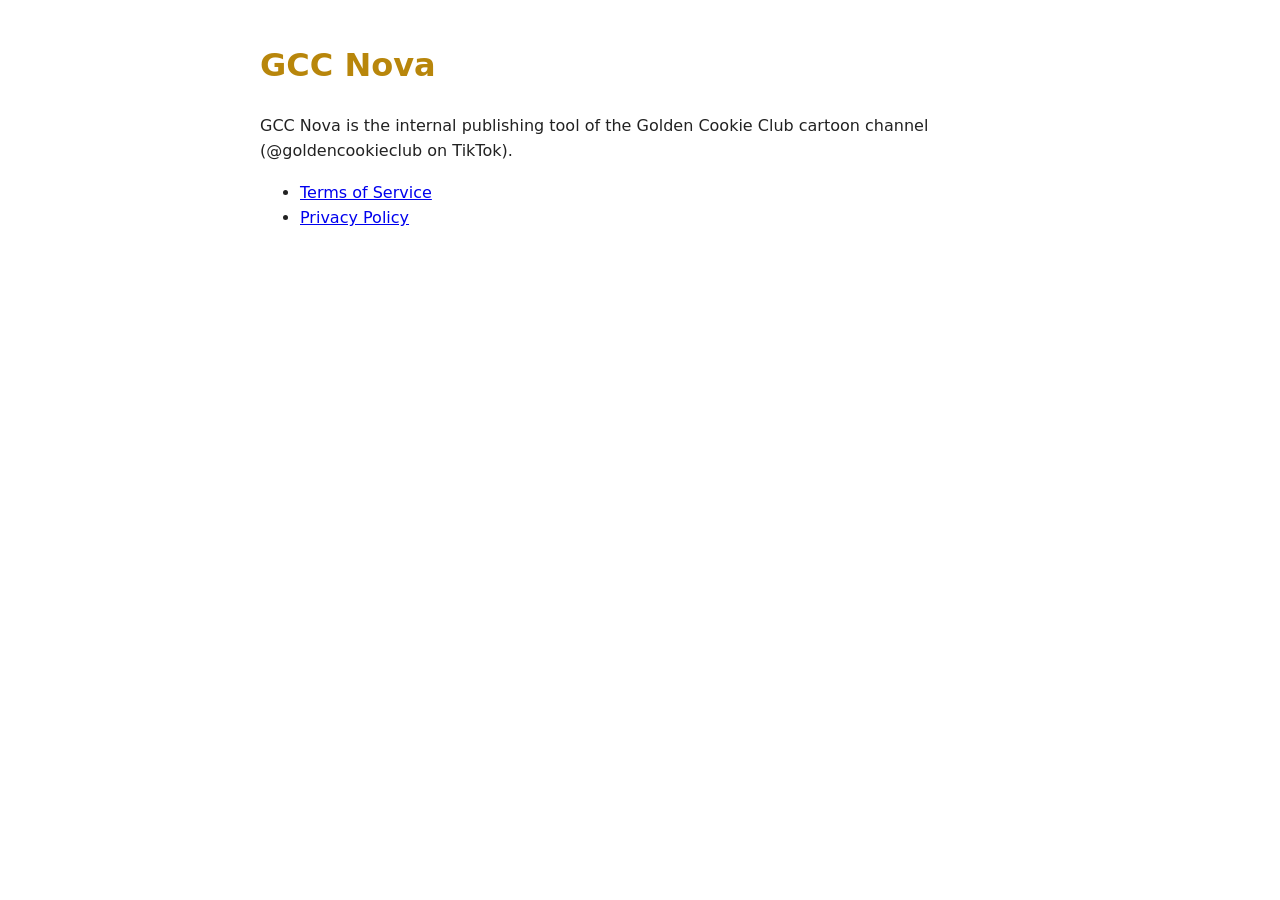
<file: index.html>
<!doctype html><html lang="en"><head><meta charset="utf-8"><meta name="viewport" content="width=device-width,initial-scale=1"><title>GCC Nova</title><link rel="stylesheet" href="style.css"></head><body>
<h1>GCC Nova</h1><p>GCC Nova is the internal publishing tool of the Golden Cookie Club cartoon channel (@goldencookieclub on TikTok).</p>
<ul><li><a href="terms.html">Terms of Service</a></li><li><a href="privacy.html">Privacy Policy</a></li></ul></body></html>
</file>
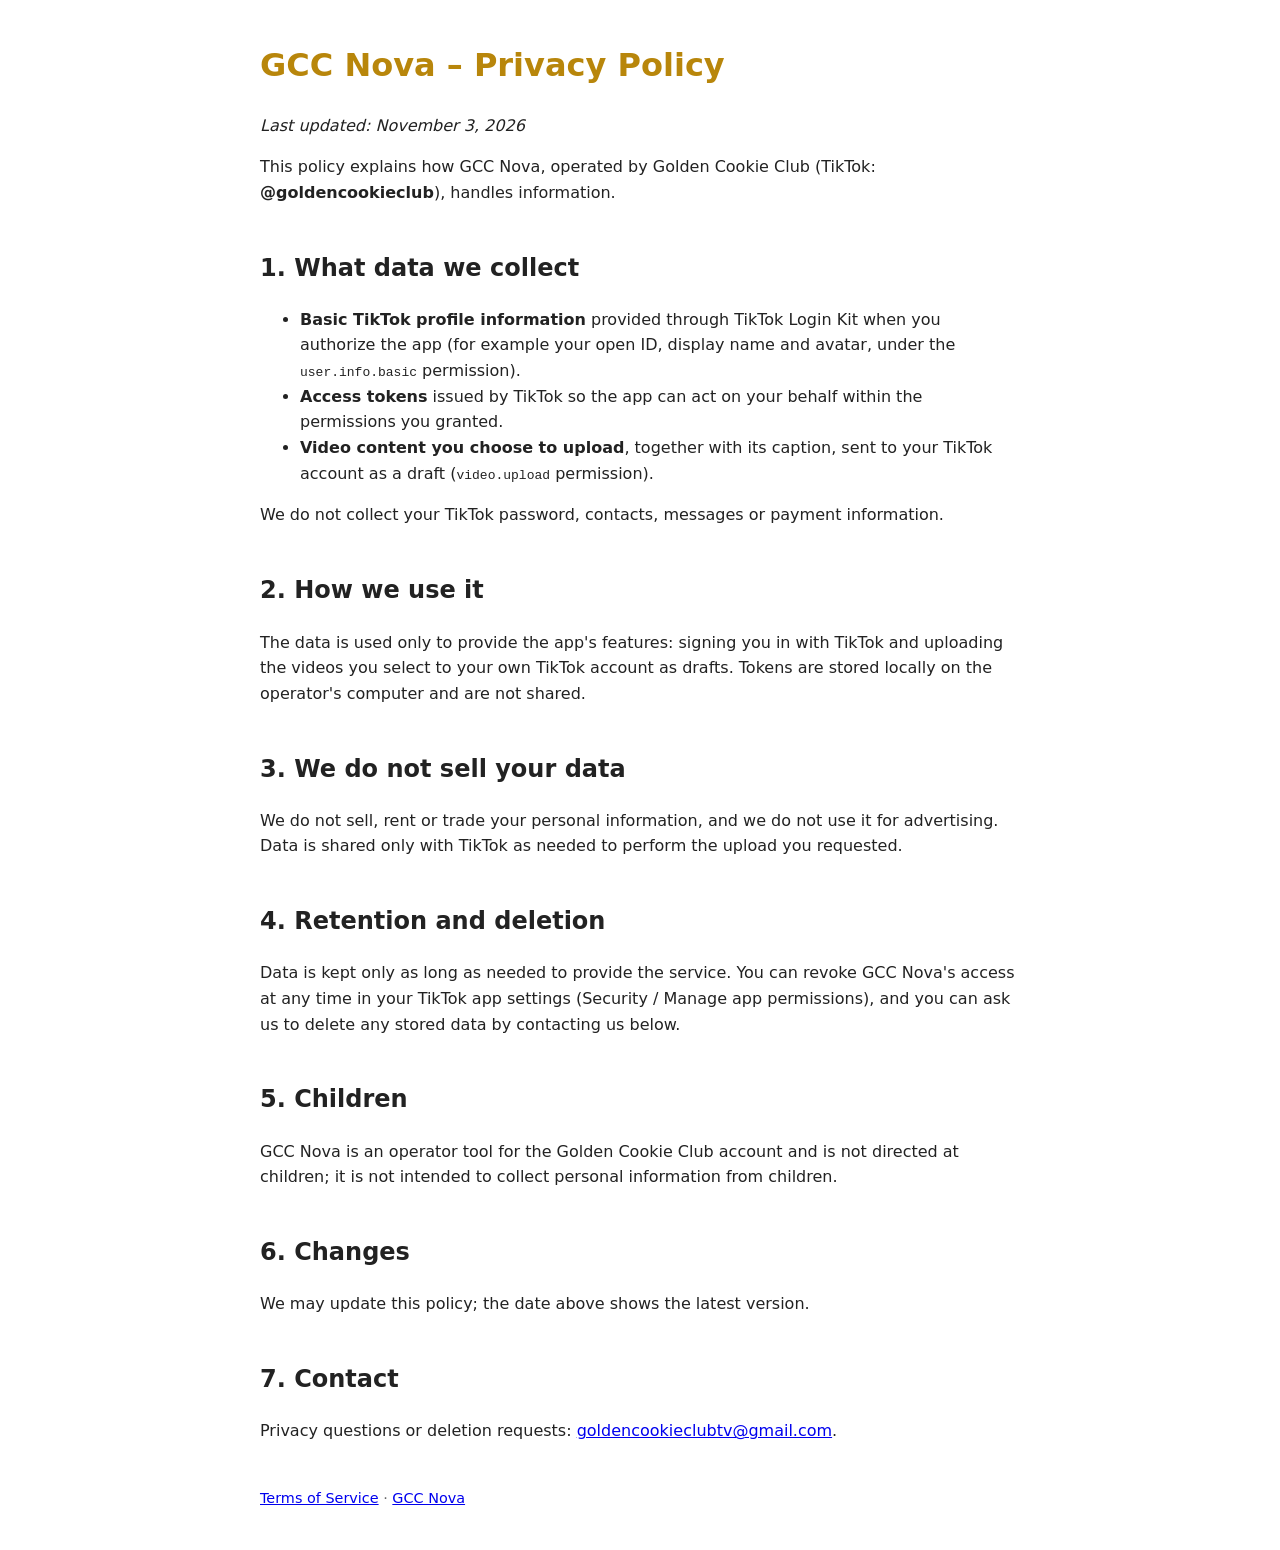
<file: privacy.html>
<!doctype html><html lang="en"><head><meta charset="utf-8"><meta name="viewport" content="width=device-width,initial-scale=1"><title>GCC Nova – Privacy Policy</title><link rel="stylesheet" href="style.css"></head><body>
<h1>GCC Nova – Privacy Policy</h1>
<p><em>Last updated: November 3, 2026</em></p>
<p>This policy explains how GCC Nova, operated by Golden Cookie Club (TikTok: <strong>@goldencookieclub</strong>), handles information.</p>
<h2>1. What data we collect</h2>
<ul>
<li><strong>Basic TikTok profile information</strong> provided through TikTok Login Kit when you authorize the app (for example your open ID, display name and avatar, under the <code>user.info.basic</code> permission).</li>
<li><strong>Access tokens</strong> issued by TikTok so the app can act on your behalf within the permissions you granted.</li>
<li><strong>Video content you choose to upload</strong>, together with its caption, sent to your TikTok account as a draft (<code>video.upload</code> permission).</li>
</ul>
<p>We do not collect your TikTok password, contacts, messages or payment information.</p>
<h2>2. How we use it</h2>
<p>The data is used only to provide the app's features: signing you in with TikTok and uploading the videos you select to your own TikTok account as drafts. Tokens are stored locally on the operator's computer and are not shared.</p>
<h2>3. We do not sell your data</h2>
<p>We do not sell, rent or trade your personal information, and we do not use it for advertising. Data is shared only with TikTok as needed to perform the upload you requested.</p>
<h2>4. Retention and deletion</h2>
<p>Data is kept only as long as needed to provide the service. You can revoke GCC Nova's access at any time in your TikTok app settings (Security / Manage app permissions), and you can ask us to delete any stored data by contacting us below.</p>
<h2>5. Children</h2>
<p>GCC Nova is an operator tool for the Golden Cookie Club account and is not directed at children; it is not intended to collect personal information from children.</p>
<h2>6. Changes</h2>
<p>We may update this policy; the date above shows the latest version.</p>
<h2>7. Contact</h2>
<p>Privacy questions or deletion requests: <a href="mailto:goldencookieclubtv@gmail.com">goldencookieclubtv@gmail.com</a>.</p>
<footer><a href="terms.html">Terms of Service</a> · <a href="index.html">GCC Nova</a></footer>
</body></html>
</file>
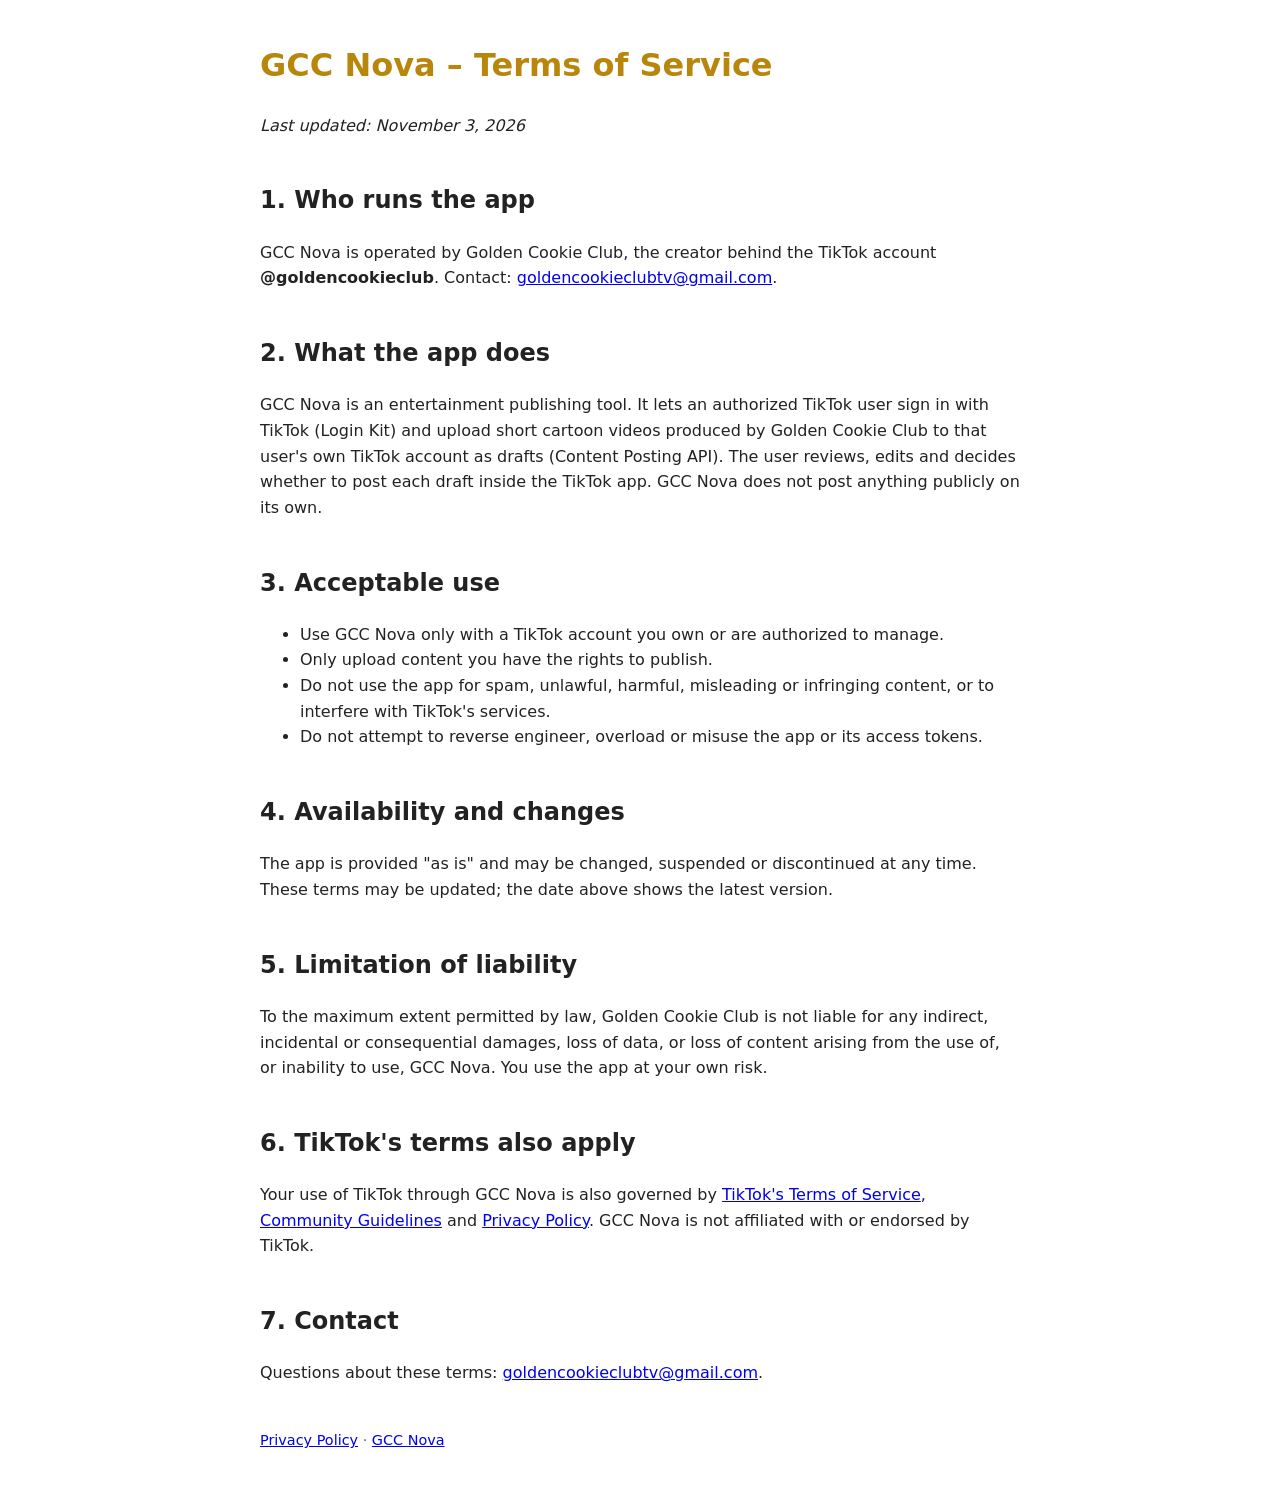
<file: terms.html>
<!doctype html><html lang="en"><head><meta charset="utf-8"><meta name="viewport" content="width=device-width,initial-scale=1"><title>GCC Nova – Terms of Service</title><link rel="stylesheet" href="style.css"></head><body>
<h1>GCC Nova – Terms of Service</h1>
<p><em>Last updated: November 3, 2026</em></p>
<h2>1. Who runs the app</h2>
<p>GCC Nova is operated by Golden Cookie Club, the creator behind the TikTok account <strong>@goldencookieclub</strong>. Contact: <a href="mailto:goldencookieclubtv@gmail.com">goldencookieclubtv@gmail.com</a>.</p>
<h2>2. What the app does</h2>
<p>GCC Nova is an entertainment publishing tool. It lets an authorized TikTok user sign in with TikTok (Login Kit) and upload short cartoon videos produced by Golden Cookie Club to that user's own TikTok account as drafts (Content Posting API). The user reviews, edits and decides whether to post each draft inside the TikTok app. GCC Nova does not post anything publicly on its own.</p>
<h2>3. Acceptable use</h2>
<ul>
<li>Use GCC Nova only with a TikTok account you own or are authorized to manage.</li>
<li>Only upload content you have the rights to publish.</li>
<li>Do not use the app for spam, unlawful, harmful, misleading or infringing content, or to interfere with TikTok's services.</li>
<li>Do not attempt to reverse engineer, overload or misuse the app or its access tokens.</li>
</ul>
<h2>4. Availability and changes</h2>
<p>The app is provided "as is" and may be changed, suspended or discontinued at any time. These terms may be updated; the date above shows the latest version.</p>
<h2>5. Limitation of liability</h2>
<p>To the maximum extent permitted by law, Golden Cookie Club is not liable for any indirect, incidental or consequential damages, loss of data, or loss of content arising from the use of, or inability to use, GCC Nova. You use the app at your own risk.</p>
<h2>6. TikTok's terms also apply</h2>
<p>Your use of TikTok through GCC Nova is also governed by <a href="https://www.tiktok.com/legal/terms-of-service">TikTok's Terms of Service</a>, <a href="https://www.tiktok.com/community-guidelines">Community Guidelines</a> and <a href="https://www.tiktok.com/legal/privacy-policy">Privacy Policy</a>. GCC Nova is not affiliated with or endorsed by TikTok.</p>
<h2>7. Contact</h2>
<p>Questions about these terms: <a href="mailto:goldencookieclubtv@gmail.com">goldencookieclubtv@gmail.com</a>.</p>
<footer><a href="privacy.html">Privacy Policy</a> · <a href="index.html">GCC Nova</a></footer>
</body></html>
</file>
<file: style.css>
body{font-family:system-ui,-apple-system,Segoe UI,Roboto,sans-serif;max-width:760px;margin:40px auto;padding:0 20px;line-height:1.6;color:#222}
h1{color:#b8860b}h2{margin-top:1.8em}footer{margin-top:3em;font-size:.9em;color:#666}
</file>
